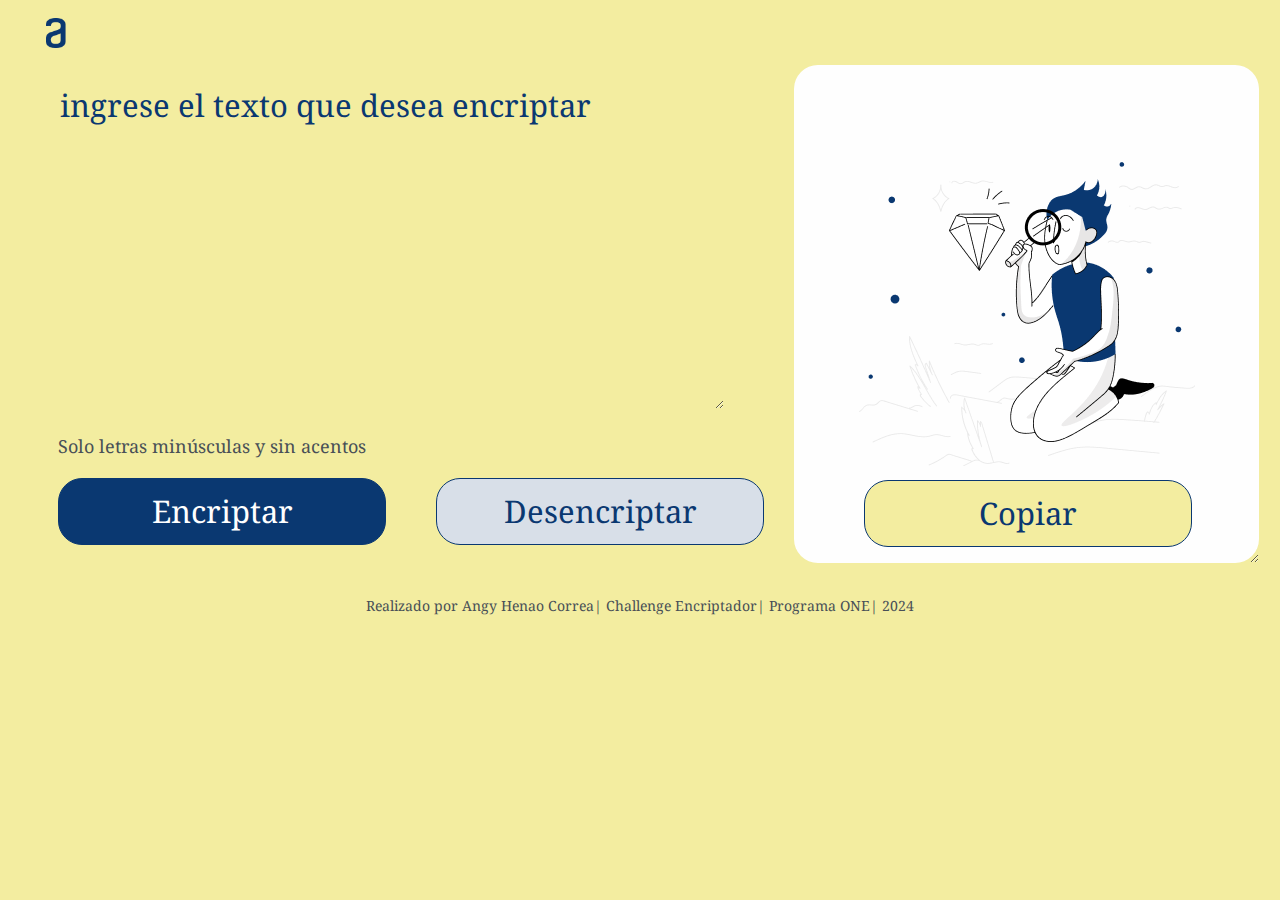
<file: index.html>
<!DOCTYPE html>
<html lang="es">
<head>
    <meta charset="UTF-8">
    <meta name="viewport" content="width=device-width, initial-scale=1.0">
    <title>Encriptador</title>
    <link rel="stylesheet" href="style.css">
    <link rel="preconnect" href="https://fonts.googleapis.com">
    <link rel="preconnect" href="https://fonts.gstatic.com" crossorigin>
    <link href="https://fonts.googleapis.com/css2?family=Noto+Serif:ital,wght@0,100..900;1,100..900&display=swap" rel="stylesheet">
</head>
<body>
    <header>
        <img class="logo" src="imagenes/Logo.png" alt="Logo de Alura">
       
    </header>
    <main>
        <section>
            <textarea class="ingresar-texto" cols="35" rows="7" placeholder="Ingrese el texto que desea encriptar"></textarea>
            <div>
                <h1 class="informacion">Solo letras minúsculas y sin acentos</h6>
            </div>
            <div class="botones">
                <button class="boton-encriptar" onclick="botonEncriptar()">Encriptar</button>
                <button class="boton-desencriptar" onclick="botonDesencriptar()">Desencriptar</button>
            </div>
        </section>
        <section>
            <textarea class="mensaje" cols="20" rows="9"></textarea>          
            <div>
                <button class="boton-copiar" onclick="botonCopiar()">Copiar</button>
            </div>
        </section>
    </main>
    <script src="script.js"></script> 
    <footer>
        <p>Realizado por Angy Henao Correa| Challenge Encriptador| Programa ONE| 2024</p>
    </footer>   
</body>
</html>
</file>
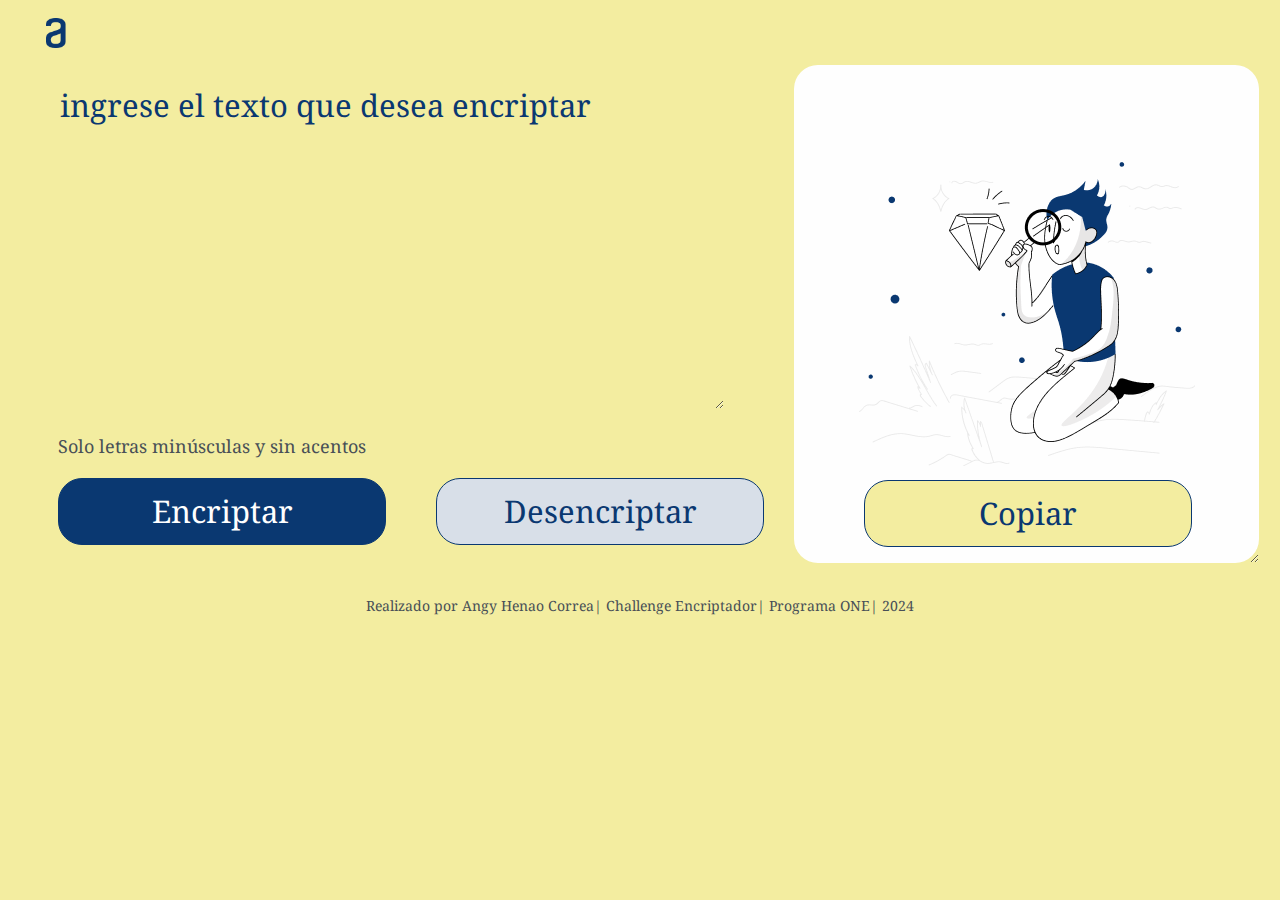
<file: encriptadorindex.html>
<!DOCTYPE html>
<html lang="es">
<head>
    <meta charset="UTF-8">
    <meta name="viewport" content="width=device-width, initial-scale=1.0">
    <title>Encriptador</title>
    <link rel="stylesheet" href="style.css">
    <link rel="preconnect" href="https://fonts.googleapis.com">
    <link rel="preconnect" href="https://fonts.gstatic.com" crossorigin>
    <link href="https://fonts.googleapis.com/css2?family=Noto+Serif:ital,wght@0,100..900;1,100..900&display=swap" rel="stylesheet">
</head>
<body>
    <header>
        <img class="logo" src="imagenes/Logo.png" alt="Logo de Alura">
       
    </header>
    <main>
        <section>
            <textarea class="ingresar-texto" cols="35" rows="7" placeholder="Ingrese el texto que desea encriptar"></textarea>
            <div>
                <h1 class="informacion">Solo letras minúsculas y sin acentos</h6>
            </div>
            <div class="botones">
                <button class="boton-encriptar" onclick="botonEncriptar()">Encriptar</button>
                <button class="boton-desencriptar" onclick="botonDesencriptar()">Desencriptar</button>
            </div>
        </section>
        <section>
            <textarea class="mensaje" cols="20" rows="9"></textarea>          
            <div>
                <button class="boton-copiar" onclick="botonCopiar()">Copiar</button>
            </div>
        </section>
    </main>
    <script src="script.js"></script> 
    <footer>
        <p>Realizado por Angy Henao Correa| Challenge Encriptador| Programa ONE| 2024</p>
    </footer>   
</body>
</html>
</file>
<file: style.css>
*{
    background: #F3EDA0;
    font-family: 'noto serif';
    font-weight: 400;
    font-size: 31px;
    line-height: 150%;
}

.logo{
    padding-top: 10px;
    margin-left: 10px;
    width: 6%;
}

main{
    display: flex;
    margin-bottom: 50px;
    margin-left: 50px;
}

.ingresar-texto{
    border: none;
    color: #0A3871;
    margin-top: 20px;
    text-transform: lowercase;
}
::placeholder{color: #0A3871;}
    .ingresar-texto:focus {
        outline: none;
    }

.mensaje{
    background: #FEFEFE;
    background-image: url(imagenes/Muñeco.png);
    background-repeat: no-repeat;
    background-position: center;
    border: none;
    border-radius: 24px;
    color: #0A3871;
    margin-top: 5px;
    margin-left: 30px;
    padding: 40px;
    position: fixed;
 }
    .mensaje:focus{
        outline: none;
    }

.botones{
    display: flex;
    margin-top: 18px;
}

.boton-encriptar{
    background-color: #0A3871;
    border: 1px solid #0A3871;
    border-radius: 24px;
    color: #FFFFFF;
    cursor: pointer;
    height: 67px;
    width: 328px;
}

.boton-desencriptar{
    background-color: #D8DFE8;
    border: 1px solid #0A3871;
    border-radius: 24px;
    color: #0A3871;
    cursor: pointer;
    height: 67px;
    margin-left: 50px;
    width: 328px;
}

.boton-copiar{
    border: 1px solid #0A3871;
    border-radius: 24px;
    color: #0A3871;
    cursor: pointer;
    height: 67px;
    width: 328px;
    margin-left: 100px;
    margin-top: 420px;
    position: absolute;
}

.informacion{
    color: #495057;
    font-size: 18px;
}

footer p{
    color: #495057;
    font-size: 14px;
    text-align: center;
}
</file>
